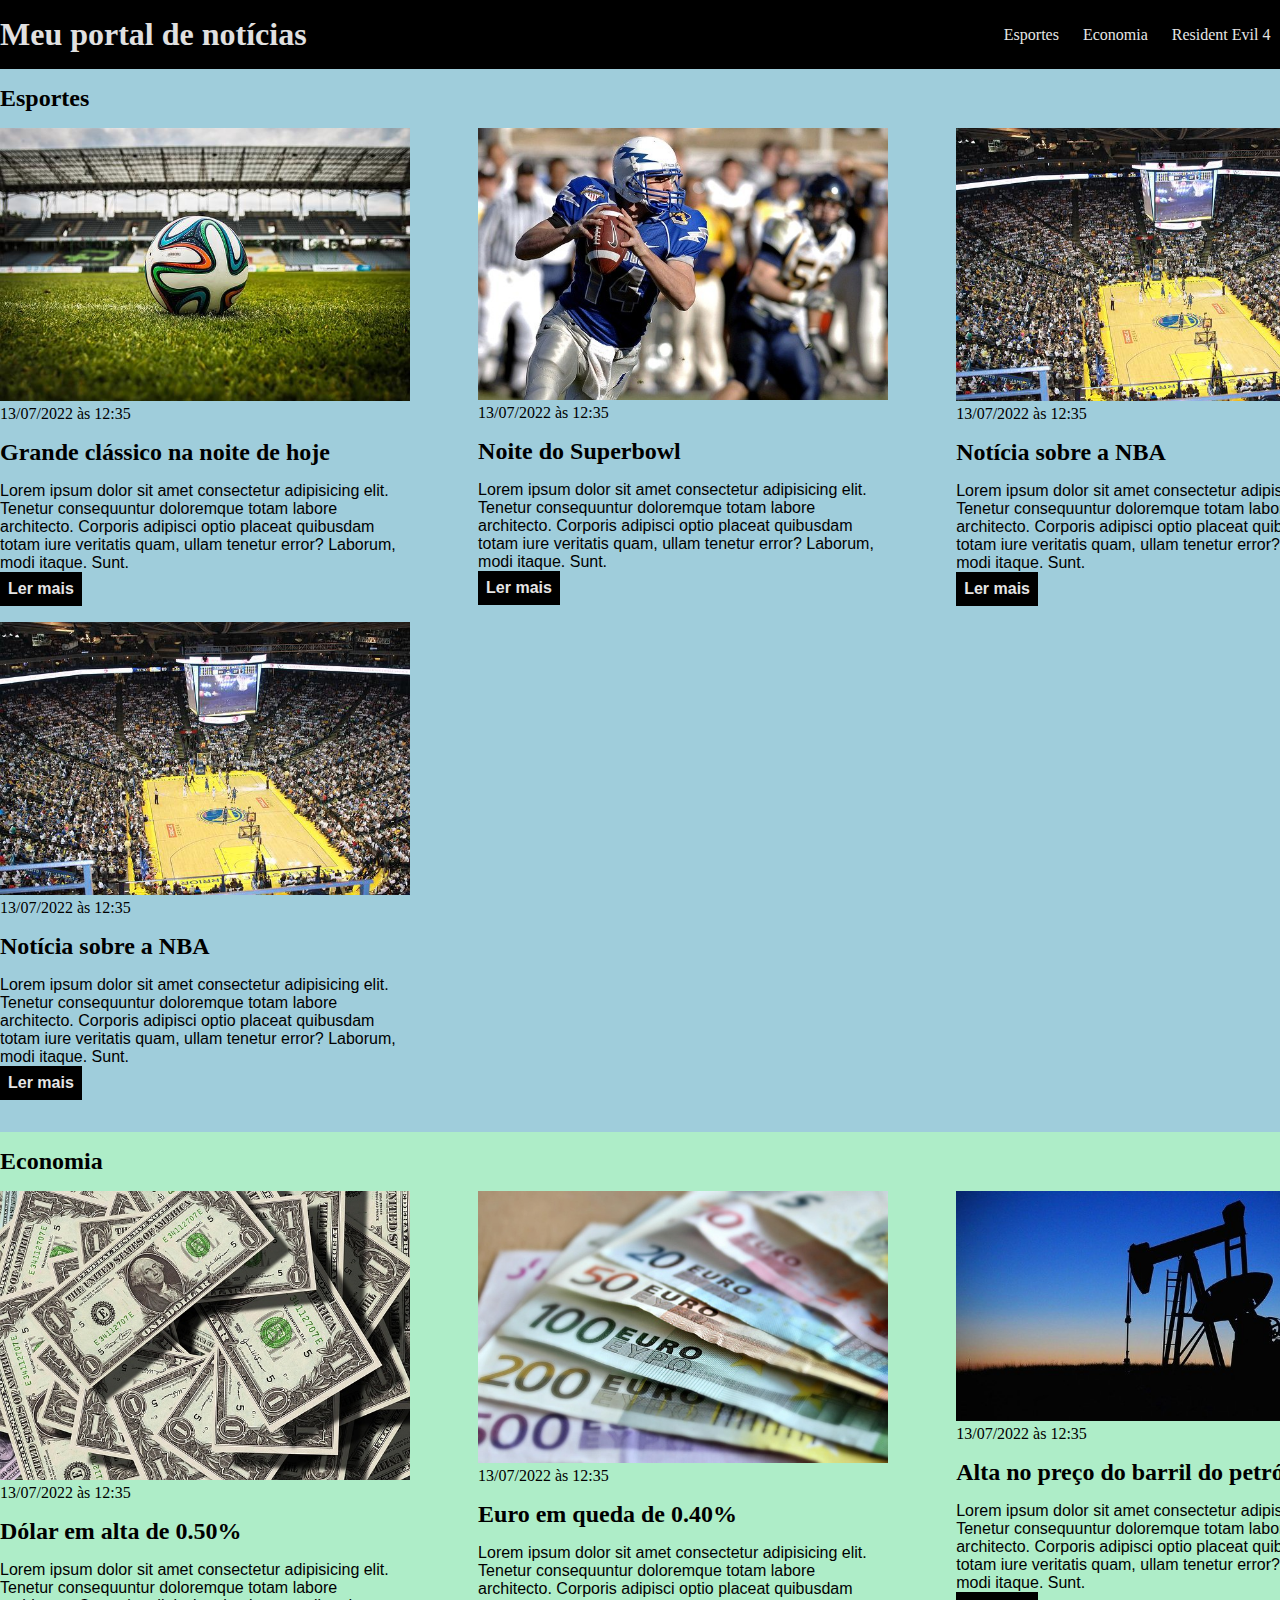
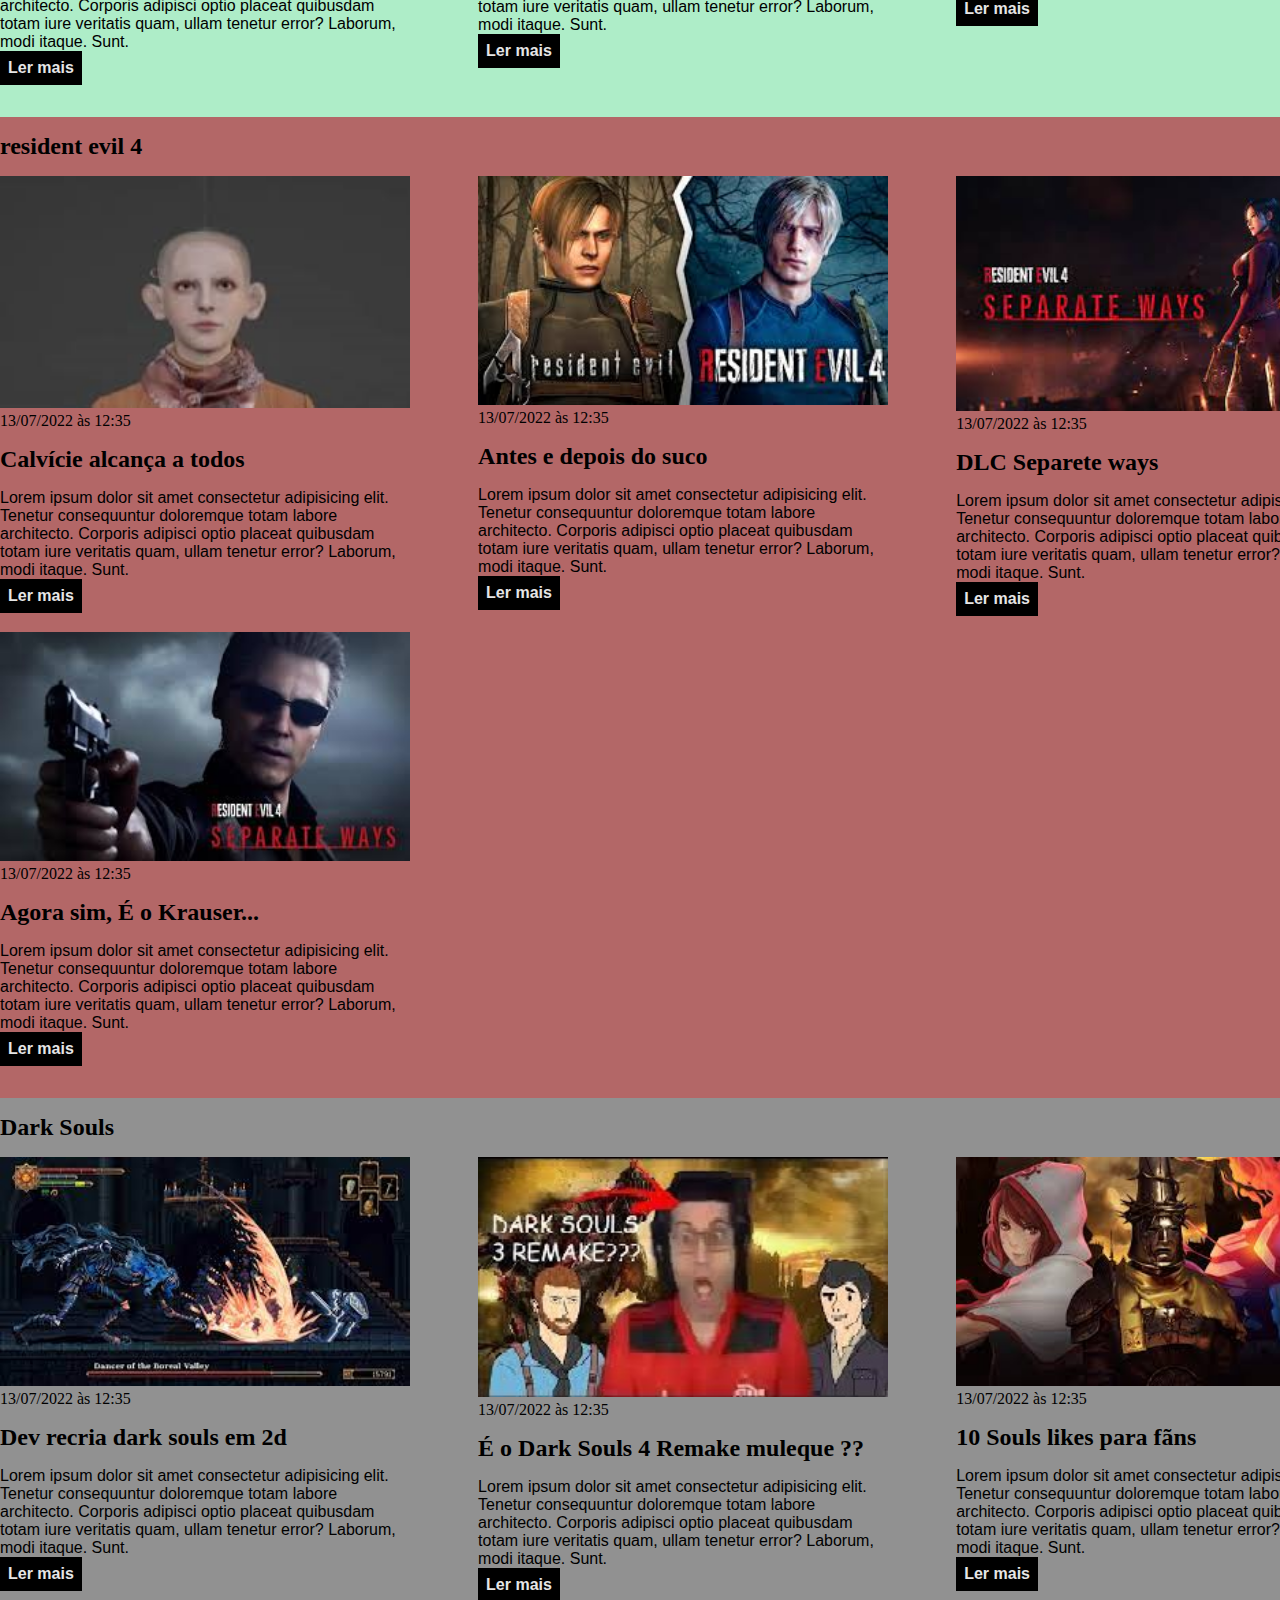
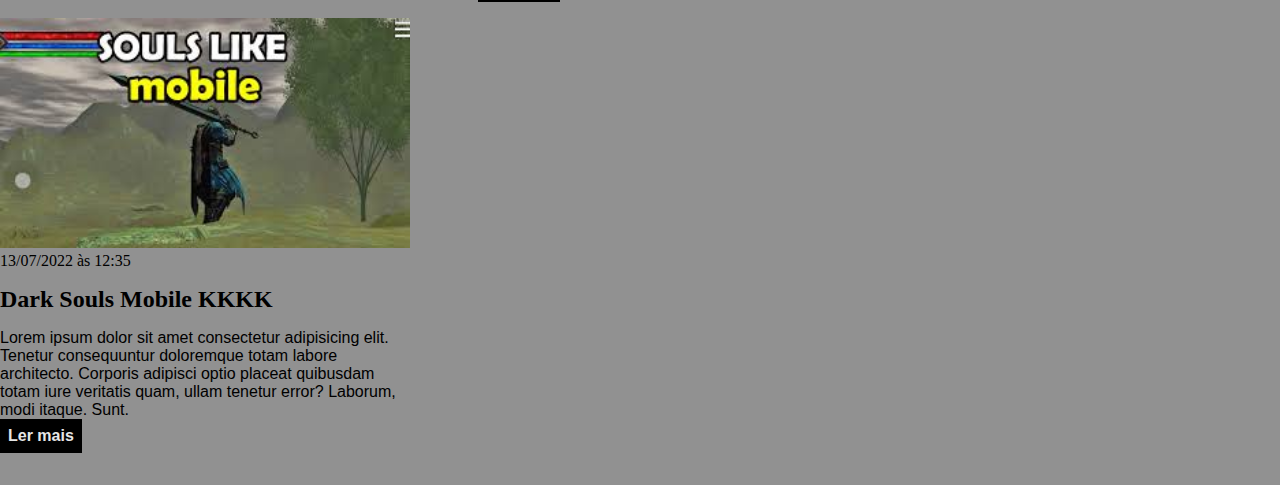
<file: HTML/index.html>
<!DOCTYPE html>
<html lang="pt-BR">
<head>
    <meta charset="UTF-8">
    <meta http-equiv="X-UA-Compatible" content="IE=edge">
    <meta name="viewport" content="width=device-width, initial-scale=1.0">
    <title>Meu portal de notícias</title>
    <link rel="stylesheet" href="./main.css" />
<body>
    <header>
        <div class="container">
            <h1>Meu portal de notícias</h1>
            <nav>
                <ul>
                    <li>
                        <a href="#" title="Ir para a seção de esportes">Esportes</a>
                    </li>
                    <li>
                        <a href="#economy" title="Ir para a seção de notícias">Economia</a>
                    </li>
                    <li>
                        <a href="#re4" title="Ir para a seção de esportes">Resident Evil 4</a>
                    </li>
                    <li>
                        <a href="#dark" title="Ir para a seção de esportes">Dark Souls</a>
                    </li>
                </ul>
            </nav>
        </div>
    </header>
    <section id="sports">
        <div class="container">
            <h2>Esportes</h2>
            <div class="articles">
            <article>
                <img src="./imagens/futebol.jpg" alt="Bola de futebol no gramado" />
                <header>
                    <time class="date">13/07/2022 às 12:35</time>
                </header>
                <h3>Grande clássico na noite de hoje</h3>
                <p>
                    Lorem ipsum dolor sit amet consectetur adipisicing elit. Tenetur consequuntur doloremque totam labore architecto. Corporis adipisci optio placeat quibusdam totam iure veritatis quam, ullam tenetur error? Laborum, modi itaque. Sunt.
                </p>
                <a href="#" title="Leia a notícia completa">Ler mais</a>
            </article>
            <article>
                <img src="./imagens/futebol-americano.jpg" alt="Jogador de futebol americano correndo com a bola na mão" />
                <header>
                    <time class="date">13/07/2022 às 12:35</time>
                </header>
                <h3>Noite do Superbowl</h3>
                <p>
                    Lorem ipsum dolor sit amet consectetur adipisicing elit. Tenetur consequuntur doloremque totam labore architecto. Corporis adipisci optio placeat quibusdam totam iure veritatis quam, ullam tenetur error? Laborum, modi itaque. Sunt.
                </p>
                <a href="#" title="Leia a notícia completa">Ler mais</a>
            </article>
            <article>
                <img src="./imagens/basquete.jpg" title="Vista aérea de uma quadra de basquete" />
                <header>
                    <time class="date">13/07/2022 às 12:35</time>
                </header>
                <h3>Notícia sobre a NBA</h3>
                <p>
                    Lorem ipsum dolor sit amet consectetur adipisicing elit. Tenetur consequuntur doloremque totam labore architecto. Corporis adipisci optio placeat quibusdam totam iure veritatis quam, ullam tenetur error? Laborum, modi itaque. Sunt.
                </p>
                <a href="#" title="Leia a notícia completa">Ler mais</a>
            </article>
            <article>
                <img src="./imagens/basquete.jpg" title="Vista aérea de uma quadra de basquete" />
                <header>
                    <time>13/07/2022 às 12:35</time>
                </header>
                <h3>Notícia sobre a NBA</h3>
                <p>
                    Lorem ipsum dolor sit amet consectetur adipisicing elit. Tenetur consequuntur doloremque totam labore architecto. Corporis adipisci optio placeat quibusdam totam iure veritatis quam, ullam tenetur error? Laborum, modi itaque. Sunt.
                </p>
                <a href="#" title="Leia a notícia completa">Ler mais</a>
            </article>
            </div>
        </div>
    </section>
    <section id = "economy">
        <div class="container">
            <h2>Economia</h2>
            <div class="articles">
            <article>
                <img src="./imagens/dolares.jpg" alt="Muitos dólares" />
                <header>
                    <time>13/07/2022 às 12:35</time>
                </header>
                <h3>Dólar em alta de 0.50%</h3>
                <p>
                    Lorem ipsum dolor sit amet consectetur adipisicing elit. Tenetur consequuntur doloremque totam labore architecto. Corporis adipisci optio placeat quibusdam totam iure veritatis quam, ullam tenetur error? Laborum, modi itaque. Sunt.
                </p>
                <a href="#" title="Leia a notícia completa">Ler mais</a>
            </article>
            <article>
                <img src="./imagens/euro.jpg" alt="Várias notas de euro" />
                <header>
                    <time>13/07/2022 às 12:35</time>
                </header>
                <h3>Euro em queda de 0.40%</h3>
                <p>
                    Lorem ipsum dolor sit amet consectetur adipisicing elit. Tenetur consequuntur doloremque totam labore architecto. Corporis adipisci optio placeat quibusdam totam iure veritatis quam, ullam tenetur error? Laborum, modi itaque. Sunt.
                </p>
                <a href="#" title="Leia a notícia completa">Ler mais</a>
            </article>
            <article>
                <img src="./imagens/petroleo.jpg" alt="Extração de petróleo" />
                <header>
                    <time>13/07/2022 às 12:35</time>
                </header>
                <h3>Alta no preço do barril do petróleo</h3>
                <p>
                    Lorem ipsum dolor sit amet consectetur adipisicing elit. Tenetur consequuntur doloremque totam labore architecto. Corporis adipisci optio placeat quibusdam totam iure veritatis quam, ullam tenetur error? Laborum, modi itaque. Sunt.
                </p>
                <a href="#" title="Leia a notícia completa">Ler mais</a>
            </article>
            </div>
        </div>
    </section>
    <section id="re4">
        <div class="container">
            <h2>resident evil 4</h2>
            <div class="articles">
            <article>
                <img src="./imagens/ashleycareca.jpg" alt="ashley careca" />
                <header>
                    <time class="date">13/07/2022 às 12:35</time>
                </header>
                <h3>Calvície alcança a todos</h3>
                <p>
                    Lorem ipsum dolor sit amet consectetur adipisicing elit. Tenetur consequuntur doloremque totam labore architecto. Corporis adipisci optio placeat quibusdam totam iure veritatis quam, ullam tenetur error? Laborum, modi itaque. Sunt.
                </p>
                <a href="#" title="Leia a notícia completa">Ler mais</a>
            </article>
            <article>
                <img src="./imagens/leonre4.jpg" alt="leon remake e original" />
                <header>
                    <time class="date">13/07/2022 às 12:35</time>
                </header>
                <h3>Antes e depois do suco</h3>
                <p>
                    Lorem ipsum dolor sit amet consectetur adipisicing elit. Tenetur consequuntur doloremque totam labore architecto. Corporis adipisci optio placeat quibusdam totam iure veritatis quam, ullam tenetur error? Laborum, modi itaque. Sunt.
                </p>
                <a href="#" title="Leia a notícia completa">Ler mais</a>
            </article>
            <article>
                <img src="./imagens/separatewais.jpg" title="separete wais oficial" />
                <header>
                    <time class="date">13/07/2022 às 12:35</time>
                </header>
                <h3>DLC Separete ways</h3>
                <p>
                    Lorem ipsum dolor sit amet consectetur adipisicing elit. Tenetur consequuntur doloremque totam labore architecto. Corporis adipisci optio placeat quibusdam totam iure veritatis quam, ullam tenetur error? Laborum, modi itaque. Sunt.
                </p>
                <a href="#" title="Leia a notícia completa">Ler mais</a>
            </article>
            <article>
                <img src="./imagens/wesker.jpg" title="wesker de re4 remake" />
                <header>
                    <time>13/07/2022 às 12:35</time>
                </header>
                <h3>Agora sim, É o Krauser...</h3>
                <p>
                    Lorem ipsum dolor sit amet consectetur adipisicing elit. Tenetur consequuntur doloremque totam labore architecto. Corporis adipisci optio placeat quibusdam totam iure veritatis quam, ullam tenetur error? Laborum, modi itaque. Sunt.
                </p>
                <a href="#" title="Leia a notícia completa">Ler mais</a>
            </article>
            </div>
        </div>
    </section>
    <section id="dark">
        <div class="container">
            <h2>Dark Souls</h2>
            <div class="articles">
            <article>
                <img src="./imagens/darkS2D.jpg" alt="dark souls em 2d" />
                <header>
                    <time class="date">13/07/2022 às 12:35</time>
                </header>
                <h3>Dev recria dark souls em 2d</h3>
                <p>
                    Lorem ipsum dolor sit amet consectetur adipisicing elit. Tenetur consequuntur doloremque totam labore architecto. Corporis adipisci optio placeat quibusdam totam iure veritatis quam, ullam tenetur error? Laborum, modi itaque. Sunt.
                </p>
                <a href="#" title="Leia a notícia completa">Ler mais</a>
            </article>
            <article>
                <img src="./imagens/davajonas.jpg" alt="dark souls 3 remake" />
                <header>
                    <time class="date">13/07/2022 às 12:35</time>
                </header>
                <h3>É o Dark Souls 4 Remake muleque ??</h3>
                <p>
                    Lorem ipsum dolor sit amet consectetur adipisicing elit. Tenetur consequuntur doloremque totam labore architecto. Corporis adipisci optio placeat quibusdam totam iure veritatis quam, ullam tenetur error? Laborum, modi itaque. Sunt.
                </p>
                <a href="#" title="Leia a notícia completa">Ler mais</a>
            </article>
            <article>
                <img src="./imagens/solslike.jpg" title="souls likes para jogar" />
                <header>
                    <time class="date">13/07/2022 às 12:35</time>
                </header>
                <h3>10 Souls likes para fãns</h3>
                <p>
                    Lorem ipsum dolor sit amet consectetur adipisicing elit. Tenetur consequuntur doloremque totam labore architecto. Corporis adipisci optio placeat quibusdam totam iure veritatis quam, ullam tenetur error? Laborum, modi itaque. Sunt.
                </p>
                <a href="#" title="Leia a notícia completa">Ler mais</a>
            </article>
            <article>
                <img src="./imagens/solslikemobile.jpg" title="dark souls para celular" />
                <header>
                    <time>13/07/2022 às 12:35</time>
                </header>
                <h3>Dark Souls Mobile KKKK</h3>
                <p>
                    Lorem ipsum dolor sit amet consectetur adipisicing elit. Tenetur consequuntur doloremque totam labore architecto. Corporis adipisci optio placeat quibusdam totam iure veritatis quam, ullam tenetur error? Laborum, modi itaque. Sunt.
                </p>
                <a href="#" title="Leia a notícia completa">Ler mais</a>
            </article>
            </div>
        </div>
    </section>
</body>
</html>
</file>
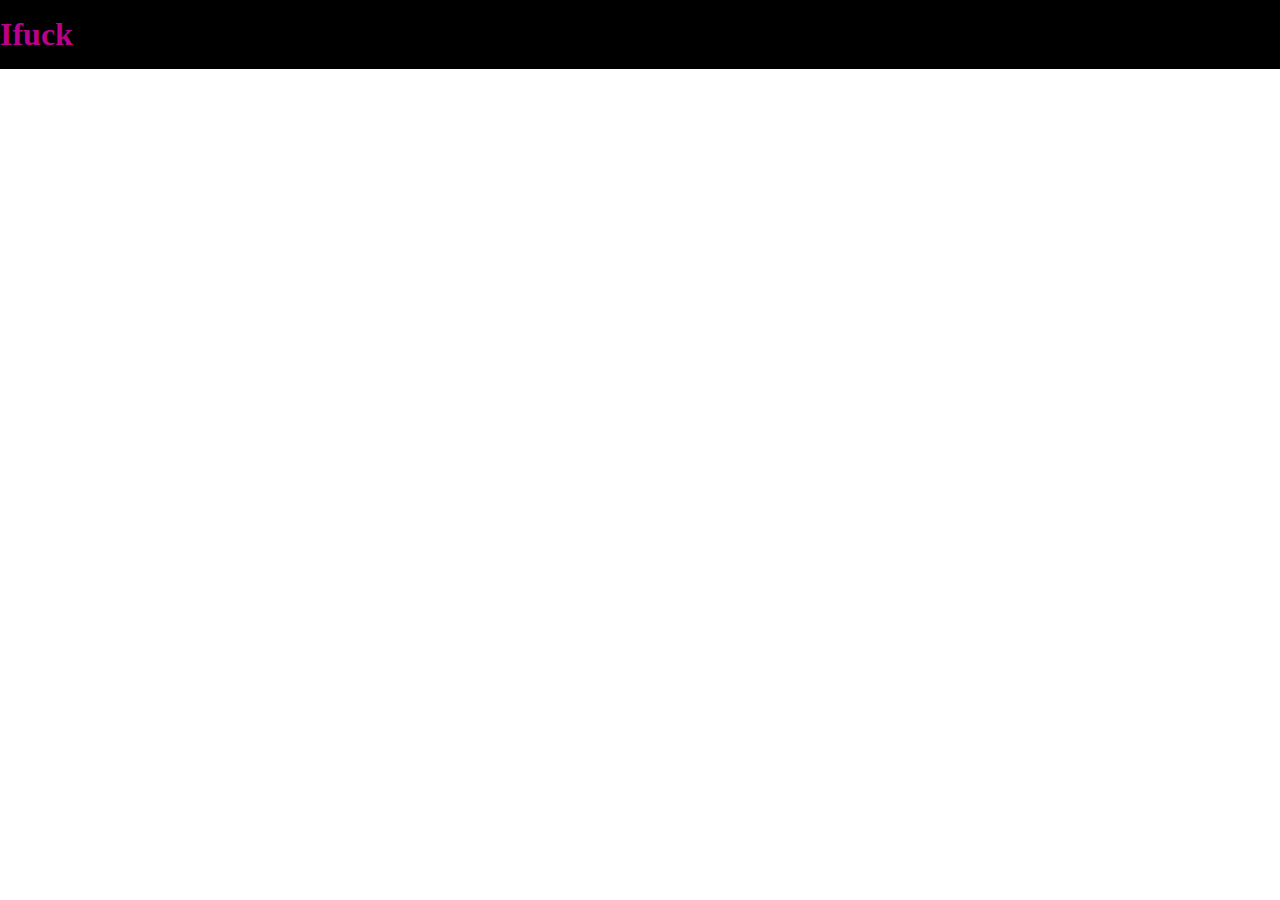
<file: Ifuck/index.html>
<!DOCTYPE html>
<html lang="pt-BR">
<head>
    <meta charset="UTF-8">
    <meta http-equiv="X-UA-Compatible" content="IE=edge">
    <meta name="viewport" content="width=device-width, initial-scale=1.0">
    <title>Ifuck.com</title>
    <link rel="stylesheet" href="./main.css" />
<body>
    <header>
        <div class="container">
            <h1>Ifuck</h1>
        </div>
    </header>
</body>
</html>
</file>
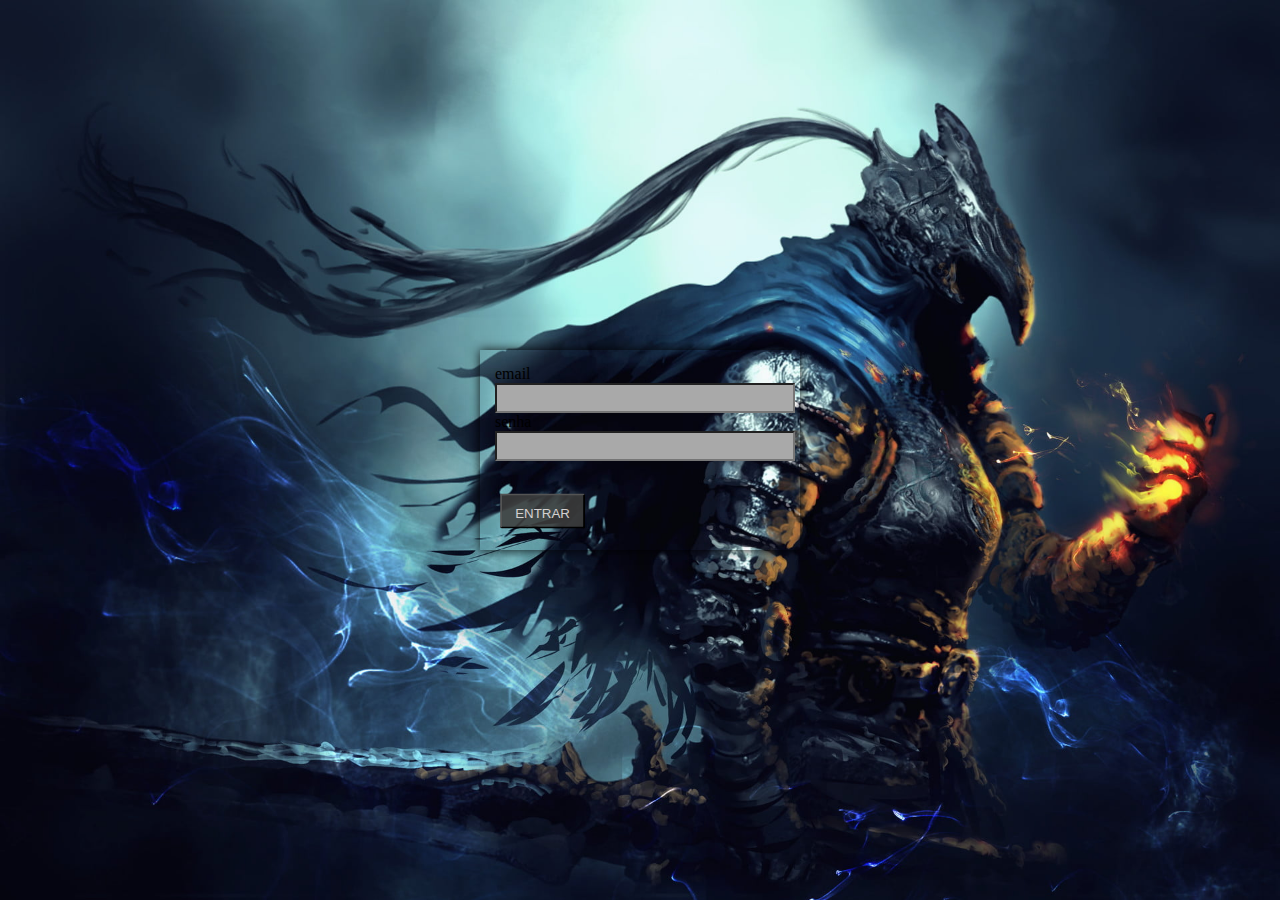
<file: Dark_Souls_Guia/telaLogin/log.html>
<!DOCTYPE html>
<html lang="pt-BR">
<head>
    <meta charset="UTF-8">
    <meta name="viewport" content="width=device-width, initial-scale=1.0">
    <title>Document</title>
    <link rel="stylesheet" href="./cssLog.css">
    <script src="/Dark_Souls_Guia/codigos_gerais/log.js"></script>
</head>
<body>
    <div id="login">
        <div id="login1">
            <form onsubmit="event.preventDefault(); redirecionar();">
                <p> email</p>
                <input type="email" email>
                <p> senha</p>
                <input type="password" name="ddd" id="">
                <button type="submit" href="/Dark_Souls_Guia/mainP.html">ENTRAR</button>
            </form>
        </div>
    </div>
</body>
</html>
</file>
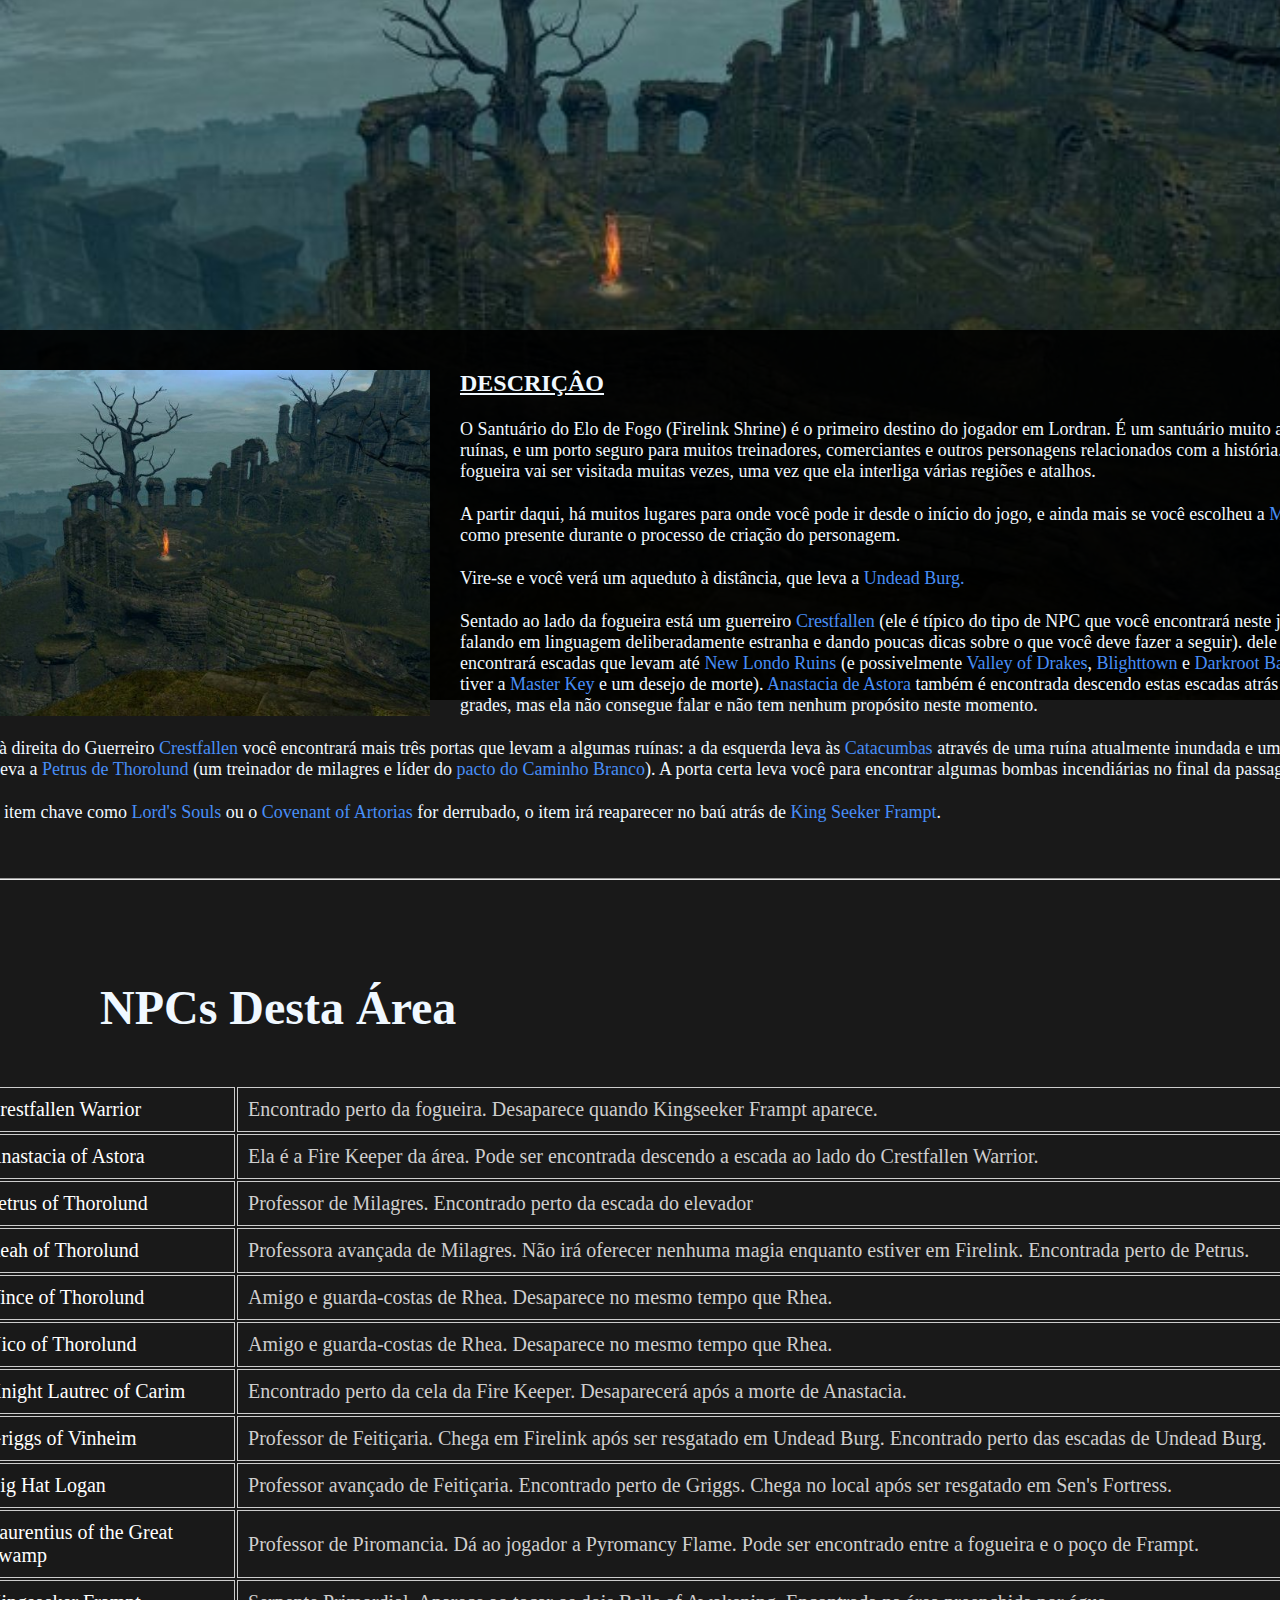
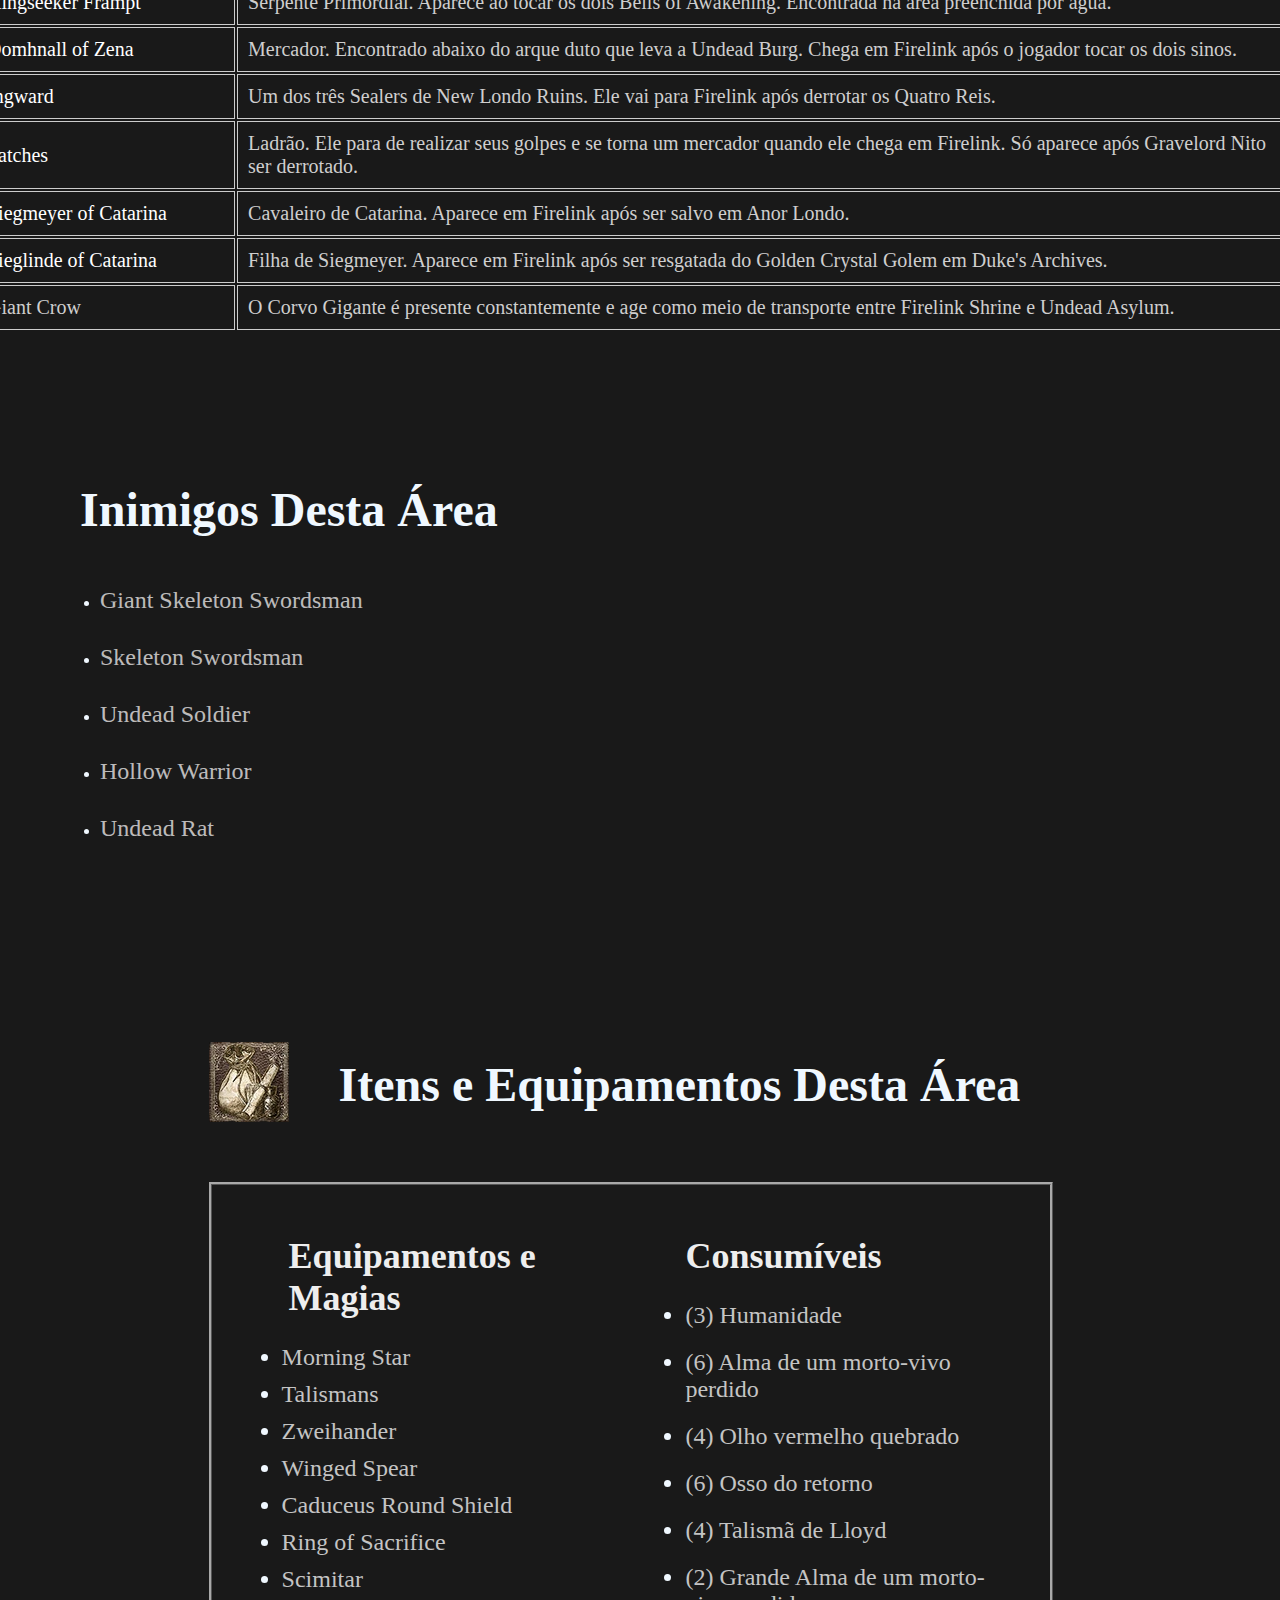
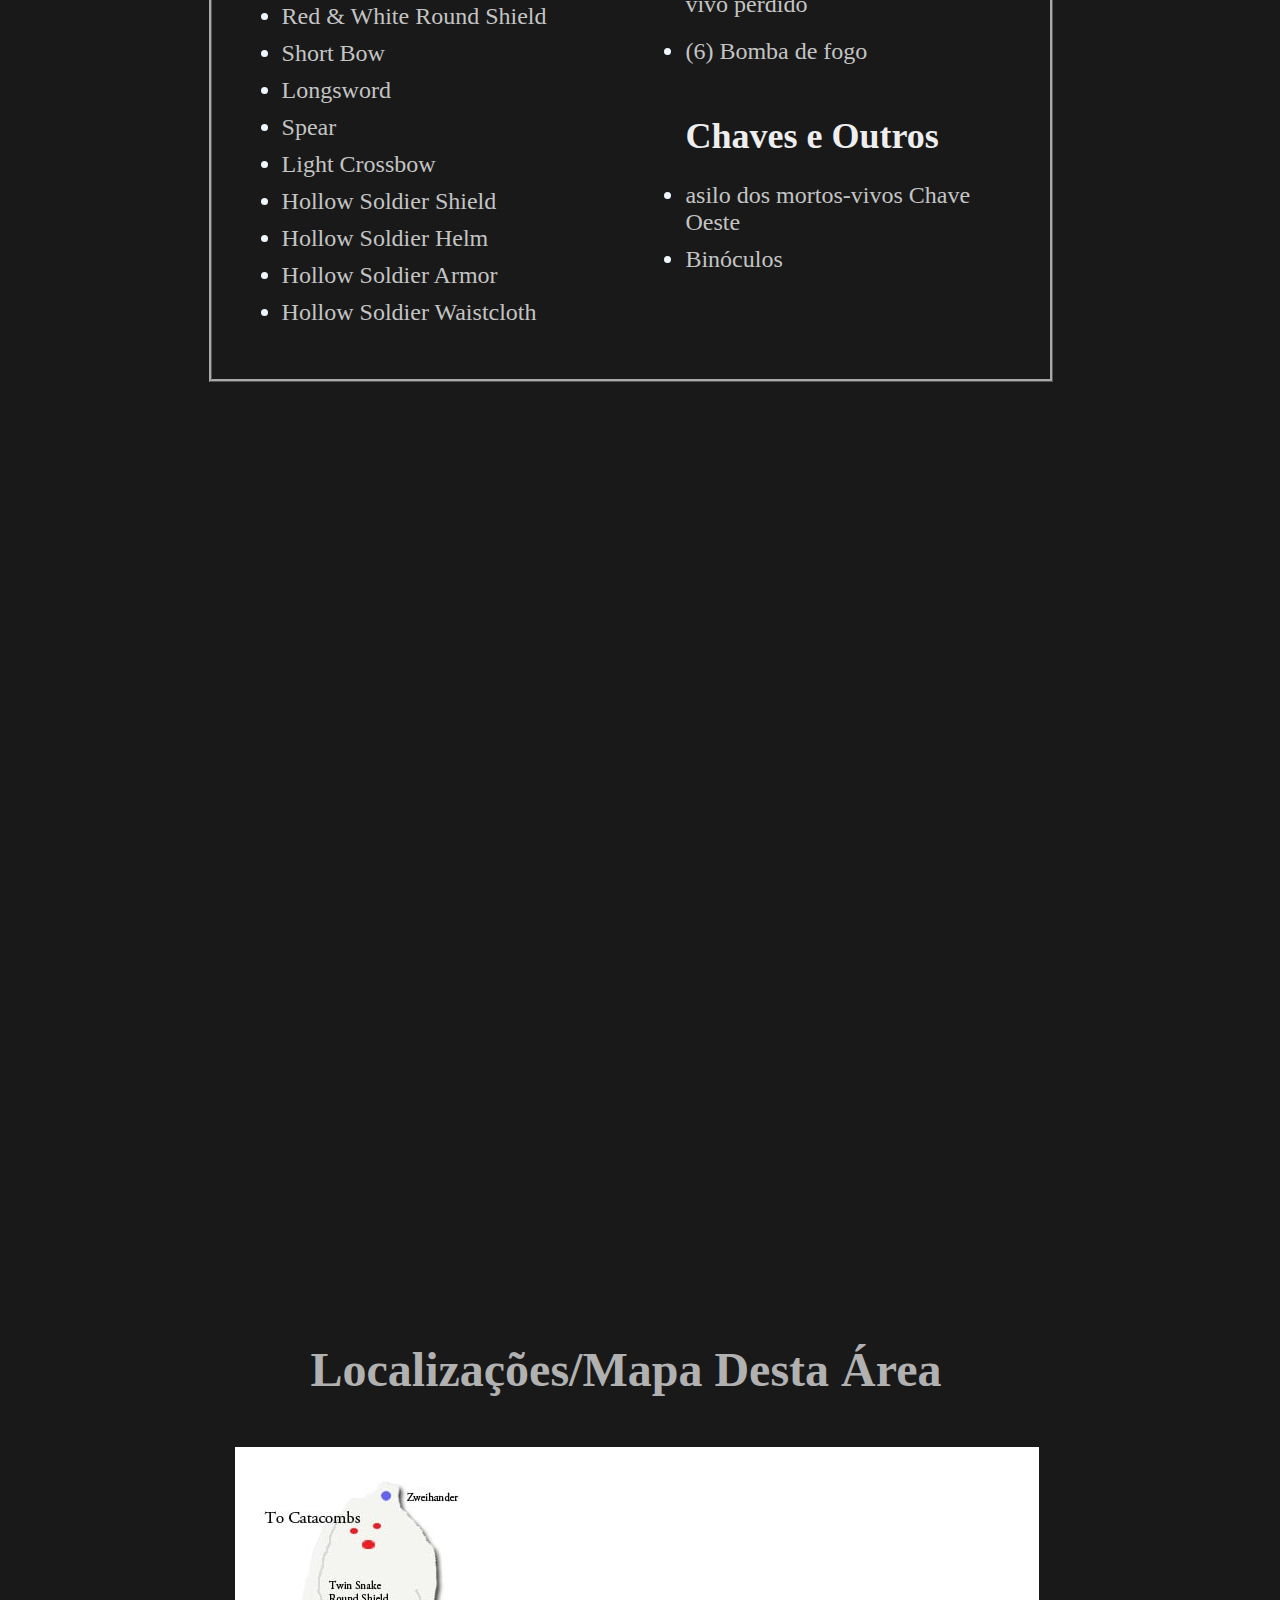
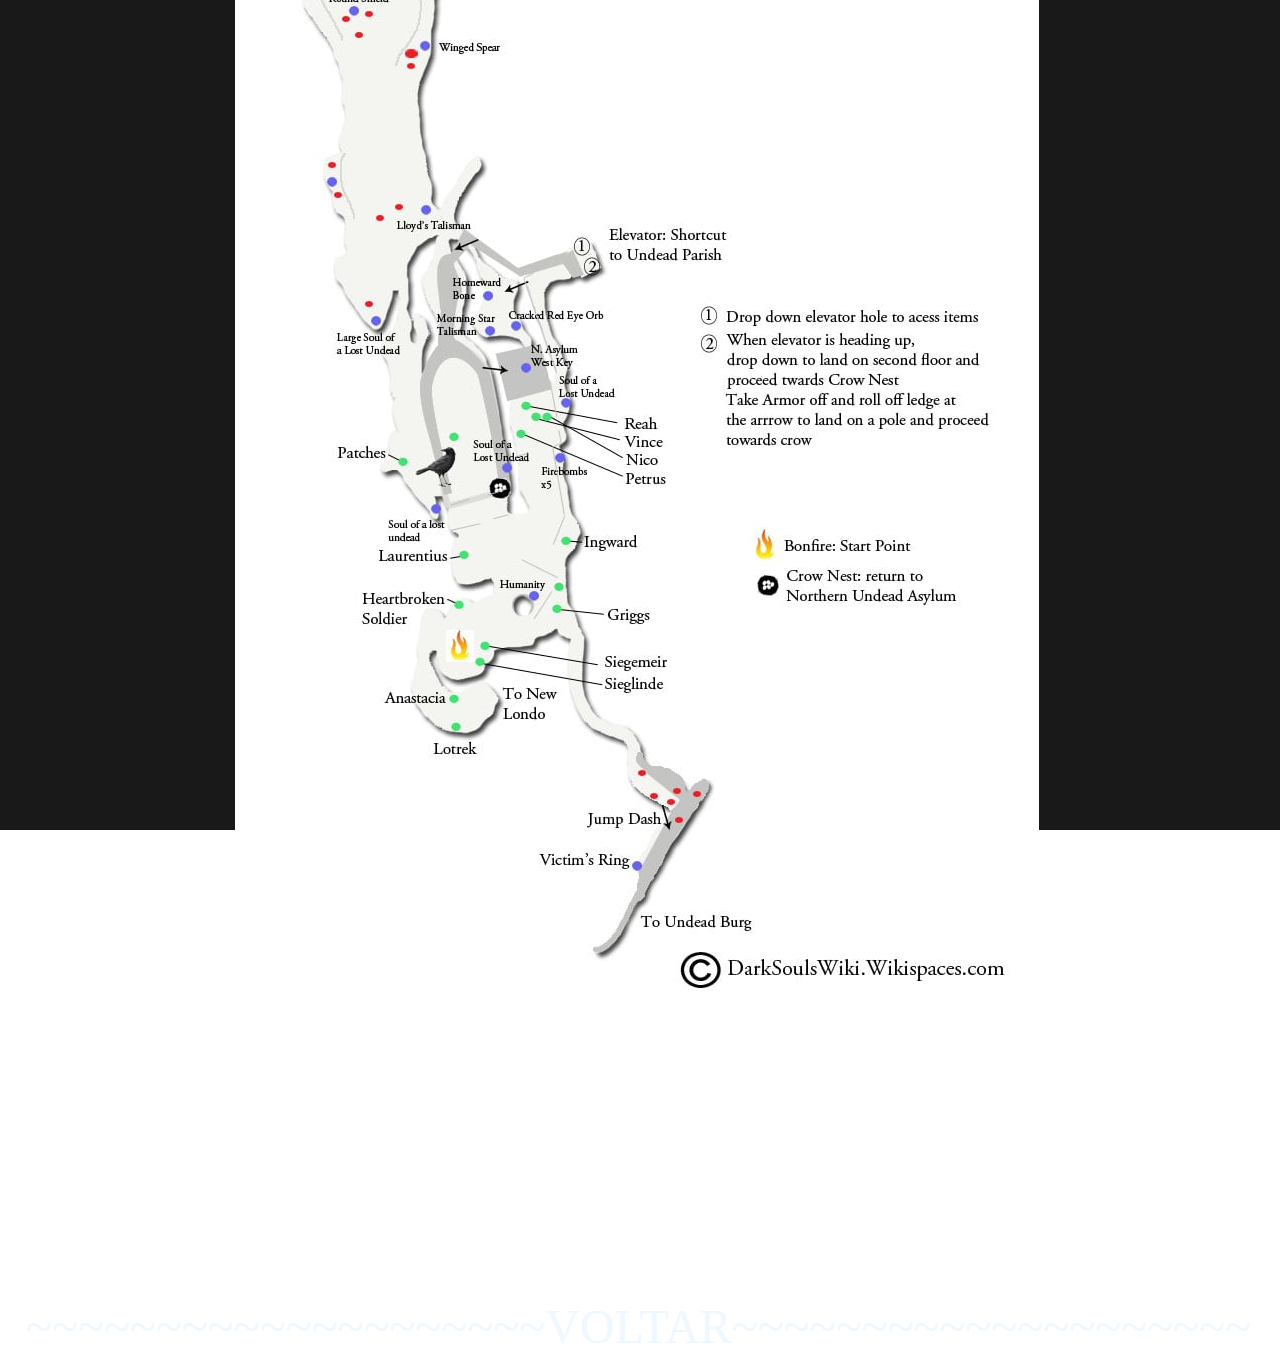
<file: Dark_Souls_Guia/DS1/Áreas/ariendel.html>
<!DOCTYPE html>
<html lang="pt-BR">
<head>
    <meta charset="UTF-8">
    <meta http-equiv="X-UA-Compatible" content="IE=edge">
    <meta name="viewport" content="width=device-width, initial-scale=1.0">
    <title>Firelink Shrine</title>
    <link rel="stylesheet" href="/Dark_Souls_Guia/DS1/Áreas/aAreas.css" />
<body>
    
    <div id="mainbox">
        <div id="imginicio">
            <img src="/Dark_Souls_Guia/DS1/imgDS1/cenários/firelink.jpg" alt="CAPA DO JOGO" width="500" >
        </div>
        <div id="maininfo">
            <ul>
                <h2>DESCRIÇÂO</h2>
                <p>O Santuário do Elo de Fogo (Firelink Shrine) é o primeiro destino do jogador em Lordran.
                        É um santuário muito antigo e em ruínas, e um porto seguro para muitos treinadores, 
                        comerciantes e outros personagens relacionados com a história.
                        Esta fogueira vai ser visitada muitas vezes, uma vez que ela interliga várias regiões e atalhos.</p>
                <p>A partir daqui, há muitos lugares para onde você pode ir desde o início do jogo, e ainda mais se você escolheu a <a href="/Dark_Souls_Guia/DS1/armor/Iten.html">Master Key</a> como presente durante o processo de criação do personagem.</p>
                    <p>Vire-se e você verá um aqueduto à distância, que leva a <a href="/Dark_Souls_Guia/DS1/Áreas/undeadBurg.html">Undead Burg.</a></p>
                    <p>Sentado ao lado da fogueira está um guerreiro <a href="/Dark_Souls_Guia/DS1/Personagens/pC/crestfallen.html">Crestfallen</a> (ele é típico do tipo de NPC que você encontrará neste jogo - falando em linguagem deliberadamente estranha e dando poucas dicas sobre o que você deve fazer a seguir). dele você encontrará escadas que levam até <a href="/Dark_Souls_Guia/DS1/Áreas/newLondon.html">New Londo Ruins</a> (e possivelmente <a href="/Dark_Souls_Guia/DS1/Áreas/valeyDrakes.html">Valley of Drakes</a>, <a href="/Dark_Souls_Guia/DS1/Áreas/blighttown.html">Blighttown</a> e <a href="/Dark_Souls_Guia/DS1/Áreas/daekRootB.html">Darkroot Basin</a> se você tiver a <a href="/Dark_Souls_Guia/DS1/armor/Iten.html">Master Key</a> e um desejo de morte). <a href="/Dark_Souls_Guia/DS1/Personagens/pO/anastaci.html">Anastacia de Astora</a> também é encontrada descendo estas escadas atrás de algumas grades, mas ela não consegue falar e não tem nenhum propósito neste momento.</p>
                    <p id="Tsep">Na porta à direita do Guerreiro <a href="/Dark_Souls_Guia/DS1/Personagens/pC/crestfallen.html">Crestfallen</a> você encontrará mais três portas que levam a algumas ruínas: a da esquerda leva às <a href="/Dark_Souls_Guia/DS1/Áreas/theCatacumbs.html">Catacumbas</a> através de uma ruína atualmente inundada e um cemitério, a do meio leva a <a href="/Dark_Souls_Guia/DS1/Personagens/pC/petrus.html">Petrus de Thorolund</a> (um treinador de milagres e líder do <a href="/Dark_Souls_Guia/DS1/pactos/pactos.html">pacto do Caminho Branco</a>). A porta certa leva você para encontrar algumas bombas incendiárias no final da passagem.</p>
                <p id="Tsep">Se algum item chave como <a href="/Dark_Souls_Guia/DS1/armor/Iten.html">Lord's Souls</a> ou o <a href="/Dark_Souls_Guia/DS1/armor/Iten.html">Covenant of Artorias</a> for derrubado, o item irá reaparecer no baú atrás de <a href="/Dark_Souls_Guia/DS1/Personagens/pC/frampt.html">King Seeker Frampt</a>.</p>
            </ul>
        </div>
        <hr id="linha1">
        <div id="NPCs">
            <div><h1>NPCs Desta Área</h1></div>
            <div>
                <table id="tb1">
                    <tr>
                        <td ><a href="/Dark_Souls_Guia/DS1/Personagens/pC/crestfallen.html">Crestfallen Warrior</a></td>
                        <td><p> Encontrado perto da fogueira. Desaparece quando Kingseeker Frampt aparece.</p></td>
                    </tr>
                    <tr>
                        <td><a href="/Dark_Souls_Guia/DS1/Personagens/pO/anastaci.html">Anastacia of Astora</a></td>
                        <td><p>Ela é a Fire Keeper da área. Pode ser encontrada descendo a escada ao lado do Crestfallen Warrior.</p></td>
                    </tr>
                    <tr>
                        <td><a href="/Dark_Souls_Guia/DS1/Personagens/pC/petrus.html">Petrus of Thorolund</a></td>
                        <td><p>Professor de Milagres. Encontrado perto da escada do elevador</p></td>
                    </tr>
                    <tr>
                        <td><a href="/Dark_Souls_Guia/DS1/Personagens/pC/reah.html">Reah of Thorolund</a></td>
                        <td><p>Professora avançada de Milagres. Não irá oferecer nenhuma magia enquanto estiver em Firelink. Encontrada perto de Petrus.</p></td>
                    </tr>
                    <tr>
                        <td><a href="/Dark_Souls_Guia/DS1/Personagens/pO/nicoEvince.html">Vince of Thorolund</a></td>
                        <td><p>Amigo e guarda-costas de Rhea. Desaparece no mesmo tempo que Rhea.</p></td>
                    </tr>
                    <tr>
                        <td><a href="/Dark_Souls_Guia/DS1/Personagens/pO/nicoEvince.html">Nico of Thorolund</a></td>
                        <td><p> Amigo e guarda-costas de Rhea. Desaparece no mesmo tempo que Rhea.</p></td>
                    </tr>
                    <tr>
                        <td><a href="/Dark_Souls_Guia/DS1/Personagens/pFant/lautrec.html">Knight Lautrec of Carim</a></td>
                        <td><p>Encontrado perto da cela da Fire Keeper. Desaparecerá após a morte de Anastacia.</p></td>
                    </tr>
                    <tr>
                        <td><a href="/Dark_Souls_Guia/DS1/Personagens/pC/griggs.html">Griggs of Vinheim</a></td>
                        <td><p>Professor de Feitiçaria. Chega em Firelink após ser resgatado em Undead Burg. Encontrado perto das escadas de Undead Burg.</p></td>
                    </tr>
                    <tr>
                        <td><a href="/Dark_Souls_Guia/DS1/Personagens/pC/logan.html">Big Hat Logan</a></td>
                        <td><p>Professor avançado de Feitiçaria. Encontrado perto de Griggs. Chega no local após ser resgatado em Sen's Fortress.</p></td>
                    </tr>
                    <tr>
                        <td><a href="/Dark_Souls_Guia/DS1/Personagens/pC/laurentius.html">Laurentius of the Great Swamp</a></td>
                        <td><p> Professor de Piromancia. Dá ao jogador a Pyromancy Flame. Pode ser encontrado entre a fogueira e o poço de Frampt.</p></td>
                    </tr>
                    <tr>
                        <td><a href="/Dark_Souls_Guia/DS1/Personagens/pC/frampt.html">Kingseeker Frampt</a></td>
                        <td><p>Serpente Primordial. Aparece ao tocar os dois Bells of Awakening. Encontrada na área preenchida por água.</p></td>
                    </tr>
                    <tr>
                        <td><a href="/Dark_Souls_Guia/DS1/Personagens/pC/zena.html">Domhnall of Zena</a></td>
                        <td><p>Mercador. Encontrado abaixo do arque duto que leva a Undead Burg. Chega em Firelink após o jogador tocar os dois sinos.</p></td>
                    </tr>
                    <tr>
                        <td><a href="/Dark_Souls_Guia/DS1/Personagens/pC/ingward.html">Ingward</a></td>
                        <td><p>Um dos três Sealers de New Londo Ruins. Ele vai para Firelink após derrotar os Quatro Reis.</p></td>
                    </tr>
                    <tr>
                        <td><a href="/Dark_Souls_Guia/DS1/Personagens/pC/patches.html">Patches</a></td>
                        <td><p>Ladrão. Ele para de realizar seus golpes e se torna um mercador quando ele chega em Firelink. Só aparece após Gravelord Nito ser derrotado.</p></td>
                    </tr>
                    <tr>
                        <td><a href="/Dark_Souls_Guia/DS1/Personagens/pO/sieguardCatar.html">Siegmeyer of Catarina</a></td>
                        <td><p>Cavaleiro de Catarina. Aparece em Firelink após ser salvo em Anor Londo.</p></td>
                    </tr>
                    <tr>
                        <td><a href="/Dark_Souls_Guia/DS1/Personagens/pO/sieglideCatar.html">Sieglinde of Catarina</a></td>
                        <td><p>Filha de Siegmeyer. Aparece em Firelink após ser resgatada do Golden Crystal Golem em Duke's Archives.</p></td>
                    </tr>
                    <tr>
                        <td><p>Giant Crow</p></td>
                        <td><p>O Corvo Gigante é presente constantemente e age como meio de transporte entre Firelink Shrine e Undead Asylum.</p></td>
                    </tr>
                </table>
            </div>
        </div>
        <div id="ini">
            <div><h1>Inimigos Desta Área</h1></div>
            <div>
                <li><a href="/Dark_Souls_Guia/DS1/Inimigos.Tipos/Skeletons.html">Giant Skeleton Swordsman</a></li>
                <li><a href="/Dark_Souls_Guia/DS1/Inimigos.Tipos/Skeletons.html">Skeleton Swordsman</a></li>
                <li><a href="/Dark_Souls_Guia/DS1/Inimigos.Tipos/Hollows.html">Undead Soldier</a></li>
                <li><a href="/Dark_Souls_Guia/DS1/Inimigos.Tipos/Hollows.html">Hollow Warrior</a></li>
                <li><a href="/Dark_Souls_Guia/DS1/Inimigos.Tipos/Wildlife.html">Undead Rat</a></li>
            </div>
        </div>
        <div id="esc_Dropbox">
            <p><h1>Itens e Equipamentos Desta Área</h1> <img src="/Dark_Souls_Guia/DS1/imgDS1/itens.png" alt="itens"></p>
            <div id="ES7">
                <div id="ferrei">
                    <h2>Consumíveis</h2>
                    <li><a href="/Dark_Souls_Guia/DS1/armor/Iten.html">(3) Humanidade</a></li>
                    <li><a href="/Dark_Souls_Guia/DS1/armor/Iten.html">(6) Alma de um morto-vivo perdido</a></li>
                    <li><a href="/Dark_Souls_Guia/DS1/armor/Iten.html">(4) Olho vermelho quebrado</a></li>
                    <li><a href="/Dark_Souls_Guia/DS1/armor/Iten.html">(6) Osso do retorno</a></li>
                    <li><a href="/Dark_Souls_Guia/DS1/armor/Iten.html">(4) Talismã de Lloyd</a></li>
                    <li><a href="/Dark_Souls_Guia/DS1/armor/Iten.html">(2) Grande Alma de um morto-vivo perdido</a></li>
                    <li><a href="/Dark_Souls_Guia/DS1/armor/Iten.html">(6) Bomba de fogo</a></li>
                </div>
                <div id="comer">
                    <h2>Equipamentos e Magias</h2>
                    <li><a href="/Dark_Souls_Guia/DS1/weapons/Hammers.html">Morning Star</a></li>
                    <li><a href="/Dark_Souls_Guia/DS1/weapons/Talismans.html">Talismans</a></li>
                    <li><a href="/Dark_Souls_Guia/DS1/weapons/UltraGreatswords.html">Zweihander</a></li>
                    <li><a href="/Dark_Souls_Guia/DS1/weapons/Spears.html">Winged Spear</a></li>
                    <li><a href="/Dark_Souls_Guia/DS1/weapons/StandardShields.html">Caduceus Round Shield</a></li>
                    <li><a href="/Dark_Souls_Guia/DS1/armor/Aneis.html">Ring of Sacrifice</a></li>
                    <li><a href="/Dark_Souls_Guia/DS1/weapons/CurvedSwords.html">Scimitar</a></li>
                    <li><a href="/Dark_Souls_Guia/DS1/weapons/SmallShields.html">Red & White Round Shield</a></li>
                    <li><a href="/Dark_Souls_Guia/DS1/weapons/Bows.html">Short Bow</a></li>
                    <li><a href="/Dark_Souls_Guia/DS1/weapons/StraightSwords.html">Longsword</a></li>
                    <li><a href="/Dark_Souls_Guia/DS1/weapons/Spears.html">Spear</a></li>
                    <li><a href="/Dark_Souls_Guia/DS1/weapons/Crossbows.html">Light Crossbow</a></li>
                    <li><a href="/Dark_Souls_Guia/DS1/weapons/StandardShields.html">Hollow Soldier Shield</a></li>
                    <li><a href="/Dark_Souls_Guia/DS1/armor/elmo.html">Hollow Soldier Helm</a></li>
                    <li><a href="/Dark_Souls_Guia/DS1/armor/peitoral.html">Hollow Soldier Armor</a></li>
                    <li><a href="/Dark_Souls_Guia/DS1/armor/perneiras.html">Hollow Soldier Waistcloth</a></li>
                </div>
                <div id="fantas">
                    <h2>Chaves e Outros</h2>
                    <li><a href="/Dark_Souls_Guia/DS1/armor/Iten.html">asilo dos mortos-vivos Chave Oeste</a></li>
                    <li><a href="/Dark_Souls_Guia/DS1/armor/Iten.html">Binóculos</a></li>
                </div>
            </div>
        </div>
        <div id="mapa">
            <div><h1>Localizações/Mapa Desta Área</h1></div>
            <div>
                <img src="/Dark_Souls_Guia/DS1/imgDS1/mapas 2d/FirelinkShrineMap.jpg" alt="mapa 2d">
            </div>
        </div>
        <div id="Voltar">
            <p>~~~~~~~~~~~~~~~~~~~~<a href="/Dark_Souls_Guia/mainP.html">VOLTAR</a>~~~~~~~~~~~~~~~~~~~~</p>
        </div>
    </div>
</body>
</file>
<file: HTML/main.css>
*{
    box-sizing: border-box;
    margin: 0;
    padding: 0;
}

body > header {
    background-color: black;
    color: rgb(224, 224, 224);
    padding: 16px 0;
}

header .container{
    display: flex;
    justify-content: space-between;
    align-items: center;
}

header li {
    display: inline;
}
header li a{
    color: rgb(230, 230, 230);
    text-decoration: none;
    margin-left: 20px;
}
header li a:hover{
    text-decoration: underline;
}

.container{
    width: 1366px;
    margin: 0 auto;
}

.articles{
    display: flex;
    flex-wrap: wrap;   
    justify-content: space-between;
}

.articles img{
    width: 100%;;
}

.articles article{
    width: 30%;
}

section{
    padding: 16px 0;
}

section h2, .articles article{
    margin-bottom: 16px;
}

.articles h3{
    margin-bottom: 16px;
    margin-top: 16px;
}

.articles article p, .articles article a{
    font-family: Arial, Helvetica, sans-serif;

}

.articles article h3{
    font-size: 24px;

}

.articles article a{
    text-decoration: none;
    background-color:black;
    color: rgb(235, 235, 235);
    padding: 8px;
    display: inline-block;
    font-weight:700;
}

.articles article a:hover{
    text-decoration: underline;
}

#sports{
    background-color: rgba(17, 132, 167, 0.404);;
}
#economy{
    background-color: rgba(34, 206, 106, 0.37);
}
#re4{
    background-color: rgba(128, 0, 0, 0.596);;
}
#dark{
    background-color: rgba(70, 70, 70, 0.596);;
}
.articles article a{
    color: rgb(230, 230, 230);
}
</file>
<file: Ifuck/main.css>
*{
    box-sizing: border-box;
    margin: 0;
    padding: 0;
}

body > header {
    background-color: black;
    color: rgb(185, 1, 139);
    padding: 16px 0;
    align-items: center;
}

header .container{
    display: flex;
    justify-content: space-between;
    align-items: center;
}

header li {
    display: inline;
}
header li a{
    color: rgb(230, 230, 230);
    text-decoration: none;
    margin-left: 20px;
}
header li a:hover{
    text-decoration: underline;
}

.container{
    width: 1366px;
    margin: 0 auto;
}

.articles{
    display: flex;
    flex-wrap: wrap;   
    justify-content: space-between;
}

.articles img{
    width: 100%;;
}

.articles article{
    width: 30%;
}

section{
    padding: 32px 0;
}

section h2, .articles article{
    margin-bottom: 16px;
}

.articles h3{
    margin-bottom: 16px;
    margin-top: 16px;
}

.articles article p, .articles article a{
    font-family: Arial, Helvetica, sans-serif;

}

.articles article h3{
    font-size: 24px;

}

.articles article a{
    text-decoration: none;
    background-color:black;
    color: rgb(197, 0, 197);
    padding: 8px;
    display: inline-block;
    font-weight:700;
}

.articles article a:hover{
    text-decoration: underline;
}

#sports{
    background-color: rgba(0, 0, 0, 0.404);;
}

.articles article a{
    color: rgb(230, 230, 230);
}
</file>
<file: Dark_Souls_Guia/telaLogin/cssLog.css>
*{  /* RESET */
    box-sizing: border-box;
    margin: 0;
    padding: 0;
}

body {
    background-image: url(/Dark_Souls_Guia/imagensGeral/dsfodawallpaper.jpg);
    background-repeat: no-repeat;
    background-size: cover;
}

#login{
    background-blend-mode:hard-light;
    width: 200px;
    height: 400px;
    position: absolute;
    top: 50%;
    left: 50%;
    transform: translate(-50%, -50%);
    margin: auto;
    width: 50%;
    padding: 10px;
}
#login1{
    background-blend-mode:hard-light;
    width: 200px;
    height: 200px;
    position: absolute;
    top: 50%;
    left: 50%;
    transform: translate(-50%, -50%);
    margin: auto;
    width: 50%;
    padding: 15px;
    box-shadow: 0 0 10px rgba(0, 0, 0, 0.9);
}

input[type="email"], [type="password"]{
    display: block;
    width: 300px;
    height: 30px;
    font-size:large;
    background-color: darkgray;
}

button{
    margin-top: 50px;
    color:rgb(211, 208, 208);
    text-decoration: none;
    position:fixed;
    background-color: rgba(61, 61, 60, 0.87);
    border-radius: 2px;
    display: block;
    height: 35px;
    width: 85px;
    padding: 10px;
    opacity: initial;
    transform: translate(6%, -50%);
}
button:hover{
    color: rgb(2, 140, 204);
    background-color: rgb(0, 0, 0);
}
button [type="subimit"]{
    color: aqua;
}


@media screen and (orientation:portrait){
    body {
        background-image: url(/Dark_Souls_Guia/imagensGeral/dsfodawallpaper\ -\ Copia.jpg);
        background-repeat: no-repeat;
        background-size: cover;
        background-attachment: fixed;
    }
    button{
        background-color: rgba(0, 0, 0, 0.555);
        
    }
    
    input[type="email"], [type="password"]{
        display: block;
        width: 200px;
        height: 30px;
        font-size:small;
    }
    #login{
        width: 100px;
        height: 30%;
        position: absolute;
        top: 50%;
        left: 50%;
        transform: translate(-50%, -50%);
        margin: auto;
        padding: 5px;;
    }
    #login1{
        background-blend-mode:hard-light;
        width: 300px;
        height: 300px;
        position: absolute;
        top: 50%;
        left: 50%;
        transform: translate(-50%, -50%);
        margin: auto;
        padding: 50%;
        box-shadow: 0 0 10px rgba(0, 0, 0, 0.9);
        background-color: rgba(46, 46, 46, 0.692);
    }
    #login1 p{
        color:rgb(211, 208, 208);
        
        padding-left: 40%;
    }
}
</file>
<file: Dark_Souls_Guia/DS1/Áreas/aAreas.css>
*{  /* RESET */
    box-sizing: border-box;
    margin: 0;
    padding: 0;
}

body{
    background-image: url(/Dark_Souls_Guia/DS1/imgDS1/cenários/firelink.jpg);
    background-repeat: no-repeat;
    background-size: cover;
    background-position-y: -200px;
    background-attachment: fixed;
}

/* area centrau / caixa principal */

#mainbox{
    background-color: rgba(0, 0, 0, 0.9);
    width: 1500px;
    height: 5300px;
    position: absolute;
    top: 20%;
    left: 50%;
    transform: translate(-50%, -50%);
    margin-top: 2800px;
    padding: 10px;
}
#mainbox h1{
    color: rgb(177, 177, 177);
    margin-top: 75px;
    margin-left: 38%;
    margin-right: 300px;
    font-size: xxx-large;
}

/* imagem inicial e informações */

#imginicio{
    margin: 30px;
    display: inline;
    float: left;
    height: 300px;
}
#maininfo{
    margin-top: 25px;
    padding: 5px;
}
#maininfo h2{
    color: aliceblue;
    text-decoration:underline;
    font-size: x-large;
}
#maininfo a{
    color:rgb(72, 142, 247);
    text-decoration: none
}
#maininfo a:hover{
    text-decoration:underline
}
#maininfo p{
    color: aliceblue;
    font-size: large;
    margin-bottom: 0;
    margin-top: 22px;
}
li{
    color: aliceblue;
}
#Tsep{
    margin-left: 27px;
}

/* linhas */

#linha1{
    margin: 50px;
}

/* NpCs desta área */

#tb1 td{
    color: rgb(207, 206, 206);;
    border-style: ridge;
    border-width: 1px;
    border-color: rgb(204, 204, 204);
    padding: 10px;
    font-size: 20px;
}
#tb1{
    margin-right: 5%;
    margin-left: 5%;
    margin-top: 50px;
    margin-bottom: 100px;
}
#tb1 a{
    color: rgb(255, 255, 255);
    text-decoration: none;
}
#tb1 a:hover{
    color: chocolate;
    text-decoration: underline;
}
#NPCs h1{
    margin-left: 200px;
    margin-top: 100px;
    color: aliceblue;
}

/* ini das areas */

#ini h1{
    color: aliceblue;
    margin-left: 180px;
    margin-bottom: 50px;
    margin-top: 150px;
}
#ini li{
    margin-left: 200px;
    margin-top: 30px;
}
#ini a{
    text-decoration: none;
    color: rgba(226, 224, 224, 0.836);
    font-size: x-large;
}
#ini a:hover{
    color: chocolate;
    text-decoration: underline;
}


/* area 'Itens' */


#esc_Dropbox {
    margin-left: 27px;
    margin-top: 200px;
    margin-right: 45px;
    height: 400px;
}
#esc_Dropbox h1{
    margin-top: 15px;
    margin-left: 50px;
    display: inline-block ;
    color: aliceblue;
}
#esc_Dropbox img{
    margin-left: 20%;
    float: left;
}
#ES7{
    border-style: ridge;
    border-color: darkgray;
    font-size: x-large;
    margin-left: 20%;
    margin-right: 20%;
    margin-top: 5%;
    padding-left: 35px;
    height: 800px;

}
#ES7 a{
    text-decoration: none;
    color: rgb(196, 196, 196);
}
#ES7 li{
    margin-left: 10%;
    margin-top: 10px;
}
#ES7 a:hover{
    color: chocolate;
}
#ES7 h2{
    margin-bottom: 25px;
    text-decoration: none;
}
#ferrei h2{
    margin-left: 10%;
    margin-top: 50px;
    color: rgb(238, 238, 238);
}
#ferrei {
    margin-right: 50px;
    width: 350px;
    float: right;
}
#ferrei li{
    margin-top: 20px;
}
#comer h2{
    margin-left: 12%;
    margin-top: 50px;
    color: rgb(238, 238, 238);
}
#comer {
    width: 350px;
    float: left;
}
#fantas h2{
    margin-left: 10%;
    margin-top: 0px;
    color: rgb(238, 238, 238);
}
#fantas {
    margin-top: 50px;
    margin-right: 50px;
    width: 350px;
    float: right;
    float: inline-end
}
#Upgrade h2{
    margin-left: 10%;
    margin-top: 0px;
    color: rgb(238, 238, 238);
}
#Upgrade{
    margin-top: 50px;
    margin-right: 50px;
    width: 350px;
    float: right;
}

/* mapa */

#mapa{
    margin-top: 1500px;
    margin-left: 100px;
}
#mapa h1{
    margin-left: 22.5%;
}
#mapa img{
    margin-top: 50px;
    margin-left: 17%;
}

/* VOLTAR */

#Voltar{
    margin-top: 20%;
    margin-left: 8.5%;
}
#Voltar p{
    font-size: xxx-large;
    color: aliceblue;
}
#Voltar a{
    font-size: xxx-large;
    text-decoration: none;
    color: aliceblue;
}
#Voltar a:hover{
    color: chocolate;
}


/* undeadasylum css */

#ES8{
    border-style: ridge;
    border-color: darkgray;
    font-size: x-large;
    margin-left: 20%;
    margin-right: 20%;
    margin-top: 5%;
    padding-left: 35px;
    height: 1500px;

}
#ES8 a{
    text-decoration: none;
    color: rgb(196, 196, 196);
}
#ES8 li{
    margin-left: 10%;
    margin-top: 10px;
}
#ES8 a:hover{
    color: chocolate;
}
#ES8 h2{
    margin-bottom: 25px;
    text-decoration: none;
}
#m2dAsylum{
    margin-left: -300px;
}
</file>
